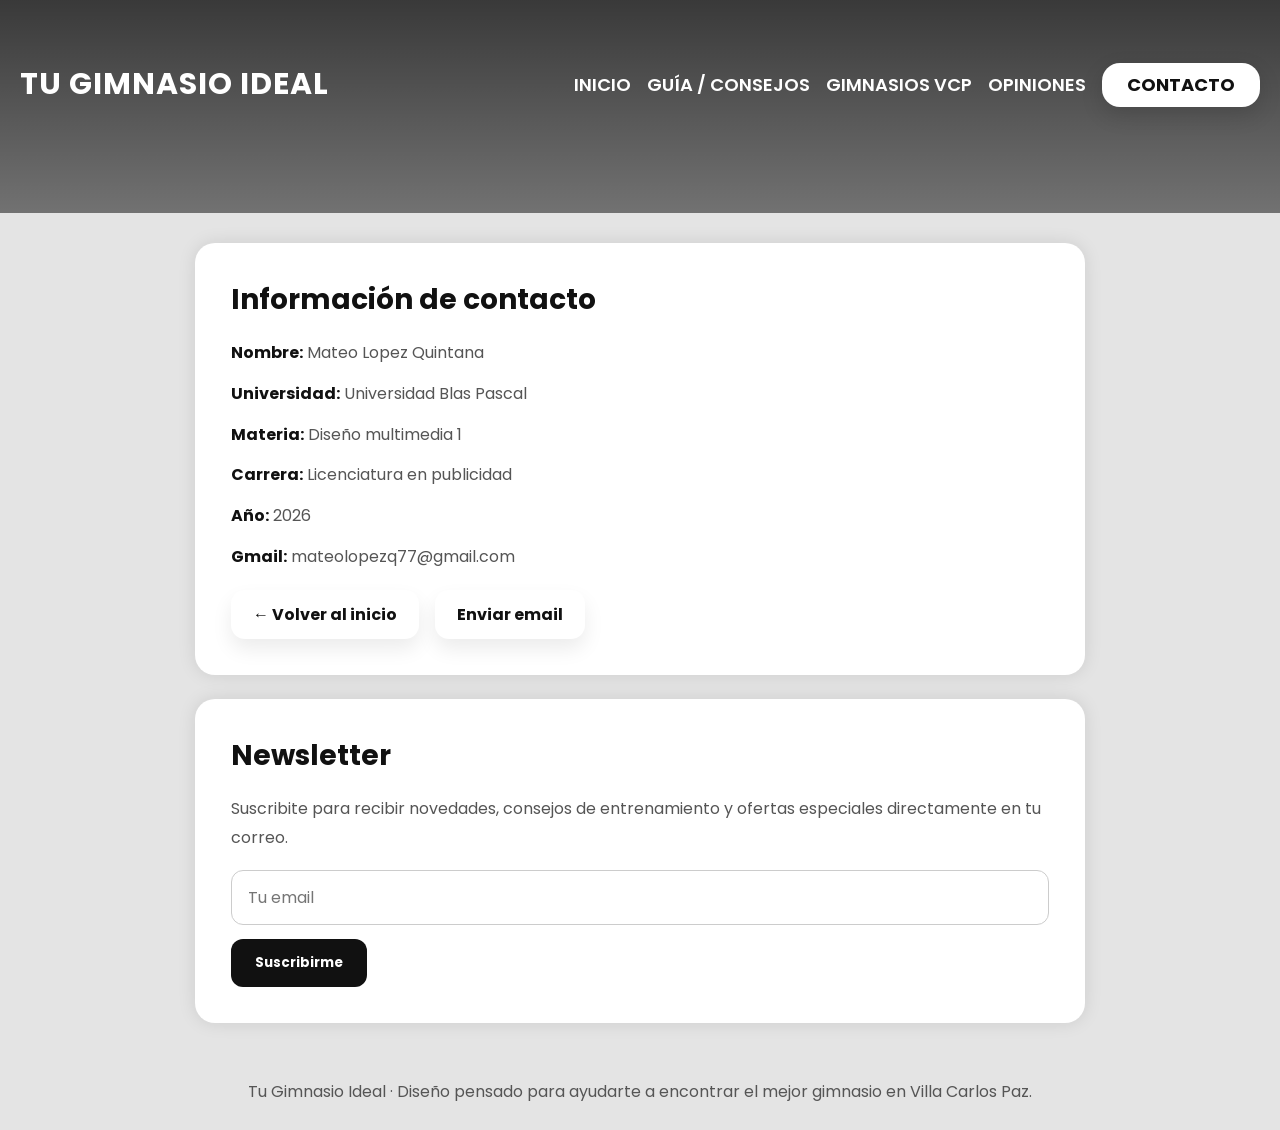
<file: contact.html>
<!DOCTYPE html>
<html lang="es">
<head>
<meta charset="UTF-8">
<meta name="viewport" content="width=device-width, initial-scale=1.0">
<title>Contacto - Mateo Lopez Quintana</title>
<style>
@import url('https://fonts.googleapis.com/css2?family=Poppins:wght@300;400;600;700&display=swap');
*{margin:0;padding:0;box-sizing:border-box;font-family:'Poppins',sans-serif;}
body{background:#e4e4e4;color:#222;}
header{background: linear-gradient(180deg, rgba(0, 0, 0, 0.75) 0%, rgba(0, 0, 0, 0.50) 100%), url('https://images.unsplash.com/photo-1534438327276-14e5300c3a48?q=80&w=1600&auto=format&fit=crop') center/cover no-repeat; color:white; padding:48px 20px 72px; text-align:center;}
header h1{font-size:44px;margin-bottom:16px;}
header p{font-size:18px;line-height:1.8;max-width:760px;margin:0 auto;opacity:.9;}
nav{display:flex;justify-content:space-between;align-items:center;flex-wrap:wrap;gap:16px;padding:14px 0;margin-bottom:20px;}
nav .logo{font-size:30px;font-weight:700;letter-spacing:1px;color:white;}
nav ul{display:flex;flex-wrap:wrap;gap:16px;list-style:none;padding:0;margin:0;align-items:center;}
nav ul li a{display:inline-flex;align-items:center;justify-content:center;color:white;font-weight:600;font-size:18px;line-height:1; padding:12px 0;text-decoration:none;transition:color .25s ease;}
nav ul li a:hover{color:#d0d0d0;}
nav ul li a.contact-link{display:inline-flex;align-items:center;justify-content:center;background:white;color:#111;padding:12px 24px;border-radius:18px;font-weight:700;font-size:18px;line-height:1;box-shadow:0 8px 22px rgba(0,0,0,0.14);border:1px solid rgba(255,255,255,0.22);}
nav ul li a.contact-link:hover{background:#f5f5f5;color:#111;}
.container{max-width:930px;margin:30px auto;padding:0 20px;}
.card{background:white;border-radius:20px;box-shadow:0 0 18px rgba(0,0,0,0.1);padding:36px;margin-bottom:24px;}
.card h2{font-size:28px;margin-bottom:18px;color:#111;}
.card p,.card li{font-size:16px;line-height:1.8;color:#555;}
.contact-list{list-style:none;padding-left:0;}
.contact-list li{margin-bottom:12px;}
.contact-list strong{color:#111;}
.newsletter{display:grid;gap:14px;margin-top:18px;}
.newsletter input{width:100%;padding:14px 16px;border:1px solid #ccc;border-radius:12px;font-size:16px;}
.newsletter button{width:max-content;padding:14px 24px;border:none;border-radius:12px;background:#111;color:white;font-weight:700;cursor:pointer;transition:.2s;}
.newsletter button:hover{background:#333;}
.links{display:flex;flex-wrap:wrap;gap:16px;margin-top:18px;}
.links a{display:inline-block;background:white;color:#111;padding:12px 22px;border-radius:14px;text-decoration:none;font-weight:700;box-shadow:0 10px 20px rgba(0,0,0,0.08);transition:0.3s;}
.links a:hover{background:#f5f5f5;}
footer{padding:26px 20px;text-align:center;color:#555;}
@media(max-width:700px){header h1{font-size:30px;} .card{padding:26px;}}
</style>
</head>
<body>
<header>
    <nav>

        <div class="logo">
            TU GIMNASIO IDEAL
        </div>

        <ul>
            <li><a href="index.html#inicio">INICIO</a></li>
            <li><a href="index.html#guia">GUÍA / CONSEJOS</a></li>
            <li><a href="index.html#gimnasios">GIMNASIOS VCP</a></li>
            <li><a href="index.html#opiniones">OPINIONES</a></li>
            <li><a href="contact.html" class="contact-link">CONTACTO</a></li>
        </ul>

    </nav>
    
</header>
<div class="container">
    <div class="card">
        <h2>Información de contacto</h2>
        <ul class="contact-list">
            <li><strong>Nombre:</strong> Mateo Lopez Quintana</li>
            <li><strong>Universidad:</strong> Universidad Blas Pascal</li>
            <li><strong>Materia:</strong> Diseño multimedia 1</li>
            <li><strong>Carrera:</strong> Licenciatura en publicidad</li>
            <li><strong>Año:</strong> 2026</li>
            <li><strong>Gmail:</strong> mateolopezq77@gmail.com</li>
        </ul>
        <div class="links">
            <a href="index.html">← Volver al inicio</a>
            <a href="mailto:mateolopezq77@gmail.com">Enviar email</a>
        </div>
    </div>
    <div class="card">
        <h2>Newsletter</h2>
        <p>Suscribite para recibir novedades, consejos de entrenamiento y ofertas especiales directamente en tu correo.</p>
        <div class="newsletter">
            <input type="email" placeholder="Tu email">
            <button>Suscribirme</button>
        </div>
    </div>
</div>
<footer>
    <p>Tu Gimnasio Ideal · Diseño pensado para ayudarte a encontrar el mejor gimnasio en Villa Carlos Paz.</p>
</footer>
</body>
</html>
</file>
